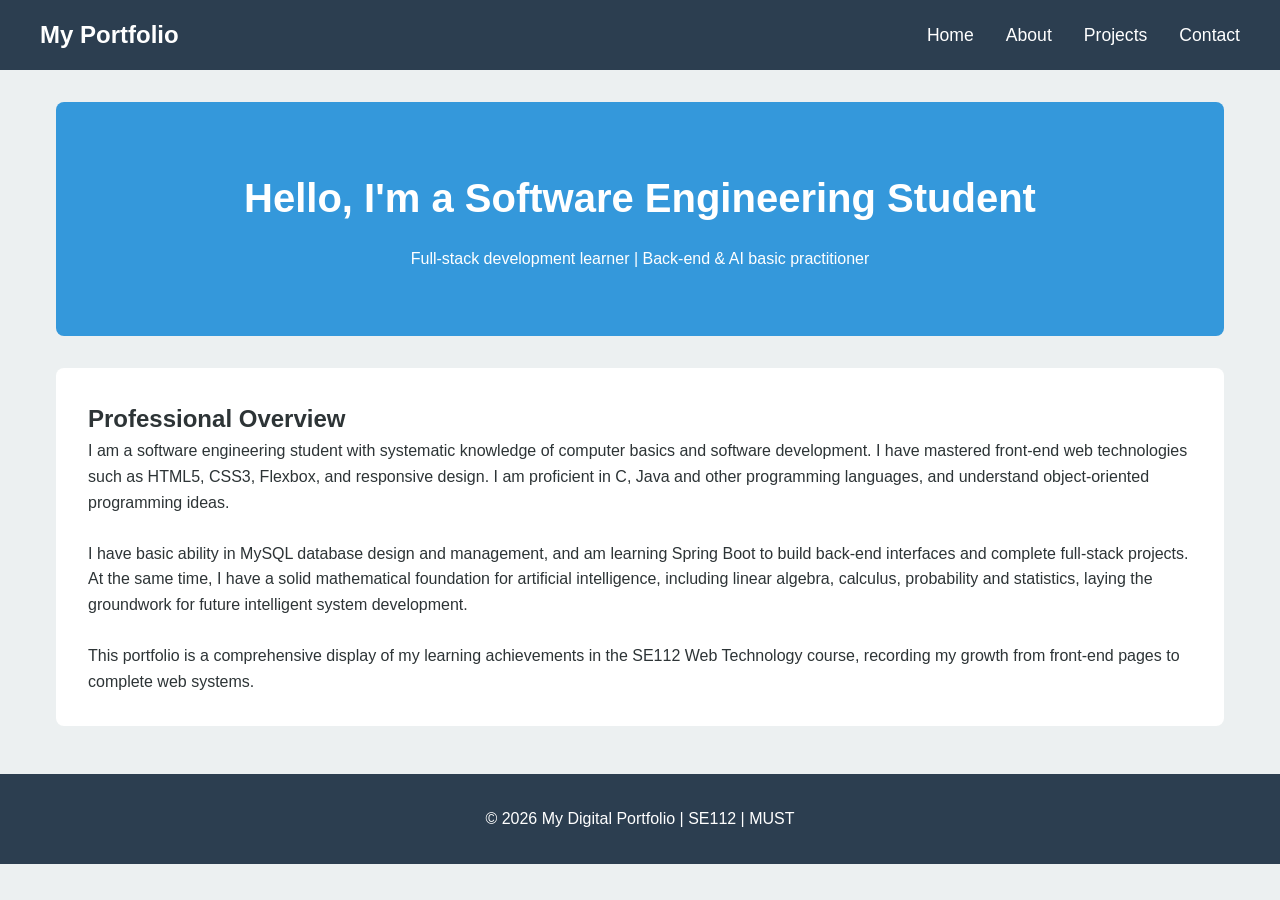
<file: index.html>
<!DOCTYPE html>
<html lang="en">
<head>
    <meta charset="UTF-8">
    <meta name="viewport" content="width=device-width, initial-scale=1.0">
    <title>Home | My Digital Portfolio</title>
    <link rel="stylesheet" href="style.css">
</head>
<body>
    <header>
        <nav>
            <div class="logo">My Portfolio</div>
            <ul class="nav-links">
                <li><a href="index.html">Home</a ></li>
                <li><a href="about.html">About</a ></li>
                <li><a href="project.html">Projects</a ></li>
                <li><a href="contact.html">Contact</a ></li>
            </ul>
        </nav>
    </header>

    <main class="container">
        <section class="hero">
            <h1>Hello, I'm a Software Engineering Student</h1>
            <p>Full-stack development learner | Back-end & AI basic practitioner</p >
        </section>

        <section class="card">
            <h2>Professional Overview</h2>
            <p>I am a software engineering student with systematic knowledge of computer basics and software development. I have mastered front-end web technologies such as HTML5, CSS3, Flexbox, and responsive design. I am proficient in C, Java and other programming languages, and understand object-oriented programming ideas.</p >
            <br>
            <p>I have basic ability in MySQL database design and management, and am learning Spring Boot to build back-end interfaces and complete full-stack projects. At the same time, I have a solid mathematical foundation for artificial intelligence, including linear algebra, calculus, probability and statistics, laying the groundwork for future intelligent system development.</p >
            <br>
            <p>This portfolio is a comprehensive display of my learning achievements in the SE112 Web Technology course, recording my growth from front-end pages to complete web systems.</p >
        </section>
    </main>

    <footer>
        <p>&copy; 2026 My Digital Portfolio | SE112 | MUST</p >
    </footer>
</body>
</html>
</file>
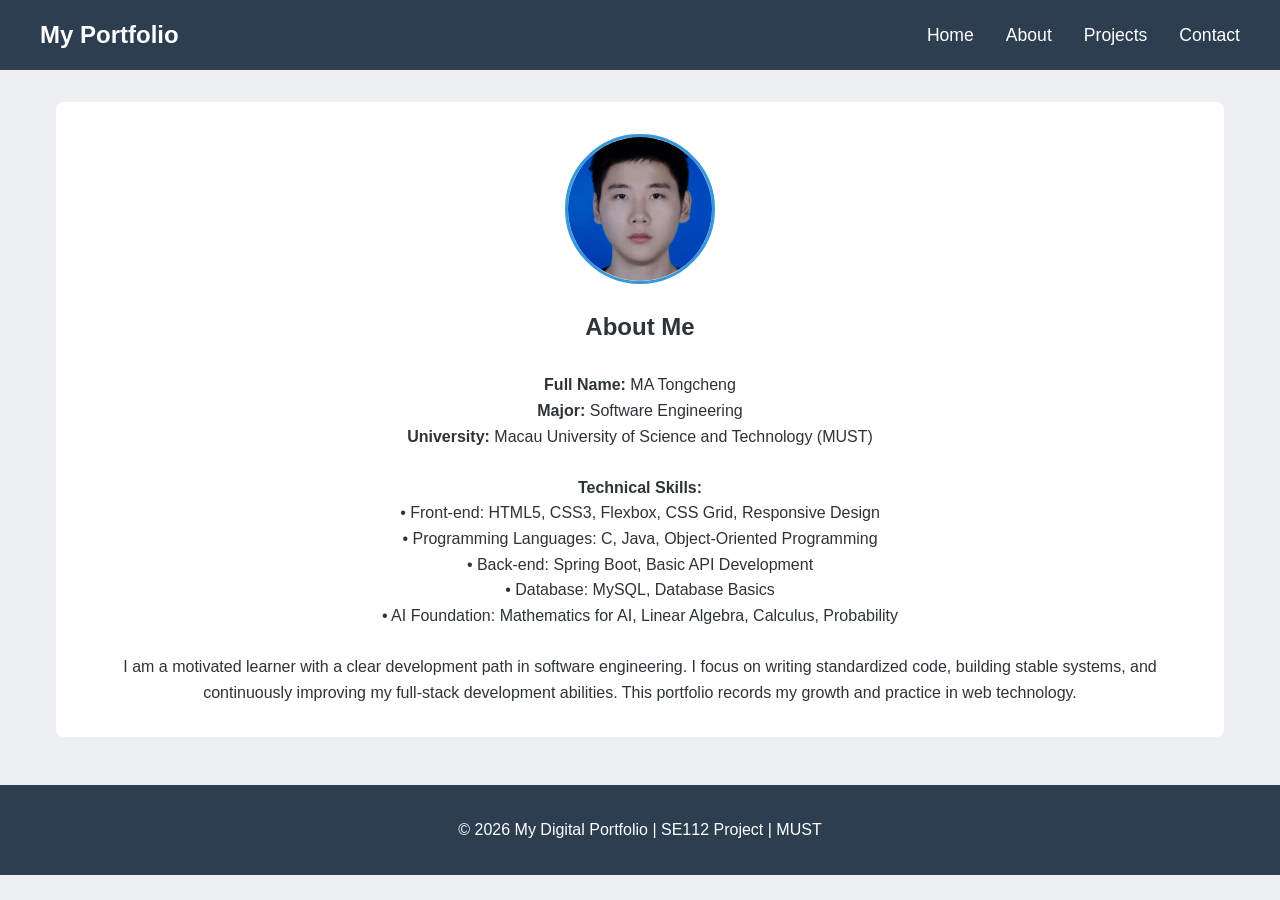
<file: about.html>
<!DOCTYPE html>
<html lang="en">
<head>
    <meta charset="UTF-8">
    <meta name="viewport" content="width=device-width, initial-scale=1.0">
    <title>About Me | My Digital Portfolio</title>
    <link rel="stylesheet" href="style.css">
</head>
<body>
    <header>
        <nav>
            <div class="logo">My Portfolio</div>
            <ul class="nav-links">
                <li><a href="index.html">Home</a ></li>
                <li><a href="about.html">About</a ></li>
                <li><a href="project.html">Projects</a ></li>
                <li><a href="contact.html">Contact</a ></li>
            </ul>
        </nav>
    </header>

    <main class="container">
        <div class="card about-card">
            <img src="image/avatar.jpg" alt="Avatar" class="avatar">
            <h2>About Me</h2>
            <br>
            <p><strong>Full Name:</strong> MA Tongcheng</p >
            <p><strong>Major:</strong> Software Engineering</p >
            <p><strong>University:</strong> Macau University of Science and Technology (MUST)</p >
            <br>
            <p><strong>Technical Skills:</strong></p >
            <p>• Front‑end: HTML5, CSS3, Flexbox, CSS Grid, Responsive Design</p >
            <p>• Programming Languages: C, Java, Object‑Oriented Programming</p >
            <p>• Back‑end: Spring Boot, Basic API Development</p >
            <p>• Database: MySQL, Database Basics</p >
            <p>• AI Foundation: Mathematics for AI, Linear Algebra, Calculus, Probability</p >
            <br>
            <p>I am a motivated learner with a clear development path in software engineering. I focus on writing standardized code, building stable systems, and continuously improving my full‑stack development abilities. This portfolio records my growth and practice in web technology.</p >
        </div>
    </main>

    <footer>
        <p>&copy; 2026 My Digital Portfolio | SE112 Project | MUST</p >
    </footer>
</body>
</html>
</file>
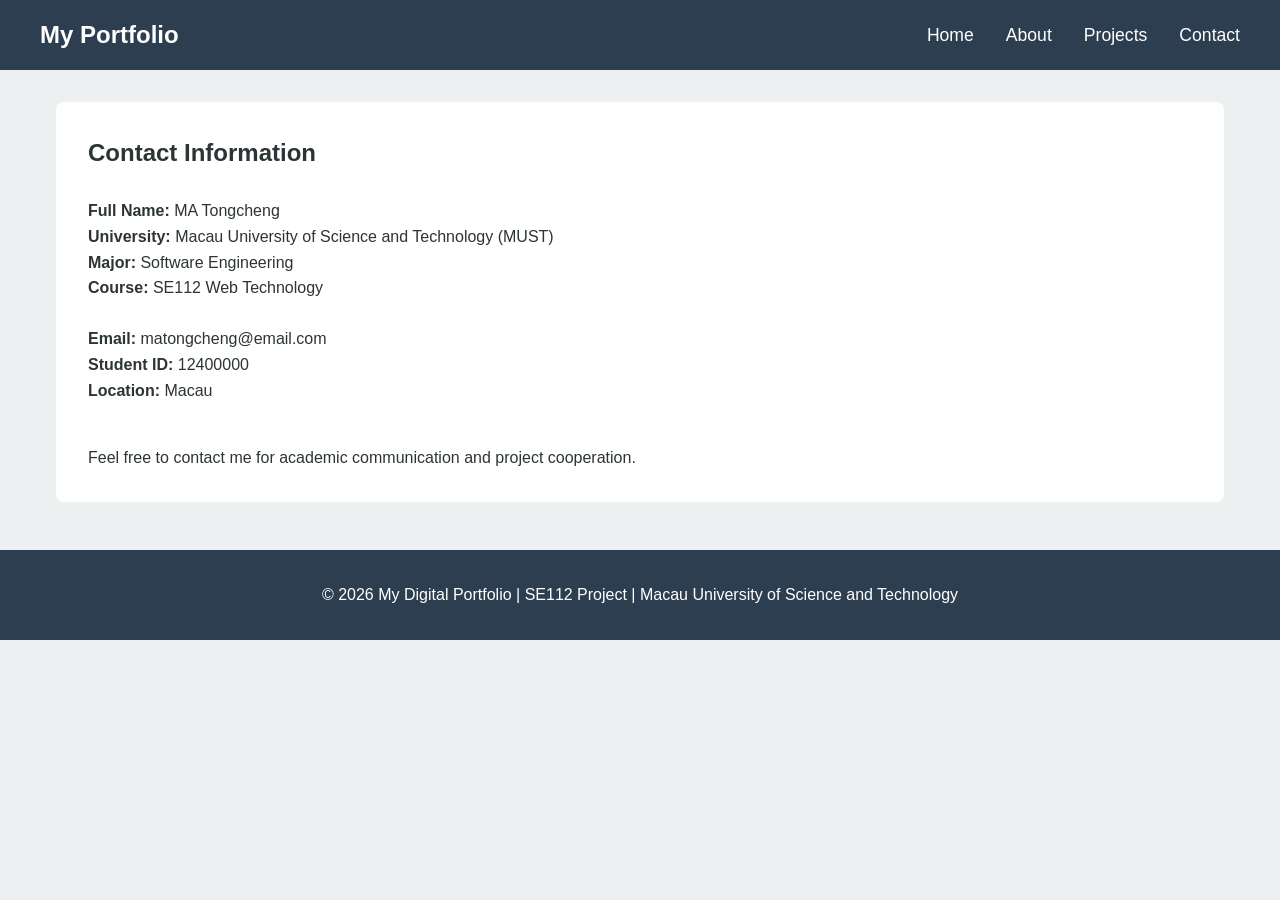
<file: contact.html>
<!DOCTYPE html>
<html lang="en">
<head>
    <meta charset="UTF-8">
    <meta name="viewport" content="width=device-width, initial-scale=1.0">
    <title>Contact | My Digital Portfolio</title>
    <link rel="stylesheet" href="style.css">
</head>
<body>
    <header>
        <nav>
            <div class="logo">My Portfolio</div>
            <ul class="nav-links">
                <li><a href="index.html">Home</a ></li>
                <li><a href="about.html">About</a ></li>
                <li><a href="project.html">Projects</a ></li>
                <li><a href="contact.html">Contact</a ></li>
            </ul>
        </nav>
    </header>

    <main class="container">
        <div class="card">
            <h2>Contact Information</h2>
            <br>
            <p><strong>Full Name:</strong> MA Tongcheng</p >
            <p><strong>University:</strong> Macau University of Science and Technology (MUST)</p >
            <p><strong>Major:</strong> Software Engineering</p >
            <p><strong>Course:</strong> SE112 Web Technology</p >
            <br>
            <p><strong>Email:</strong> matongcheng@email.com</p >
            <p><strong>Student ID:</strong> 12400000</p >
            <p><strong>Location:</strong> Macau</p >
            <br>
            <p style="margin-top:1rem;">Feel free to contact me for academic communication and project cooperation.</p >
        </div>
    </main>

    <footer>
        <p>&copy; 2026 My Digital Portfolio | SE112 Project | Macau University of Science and Technology</p >
    </footer>
</body>
</html>
</file>
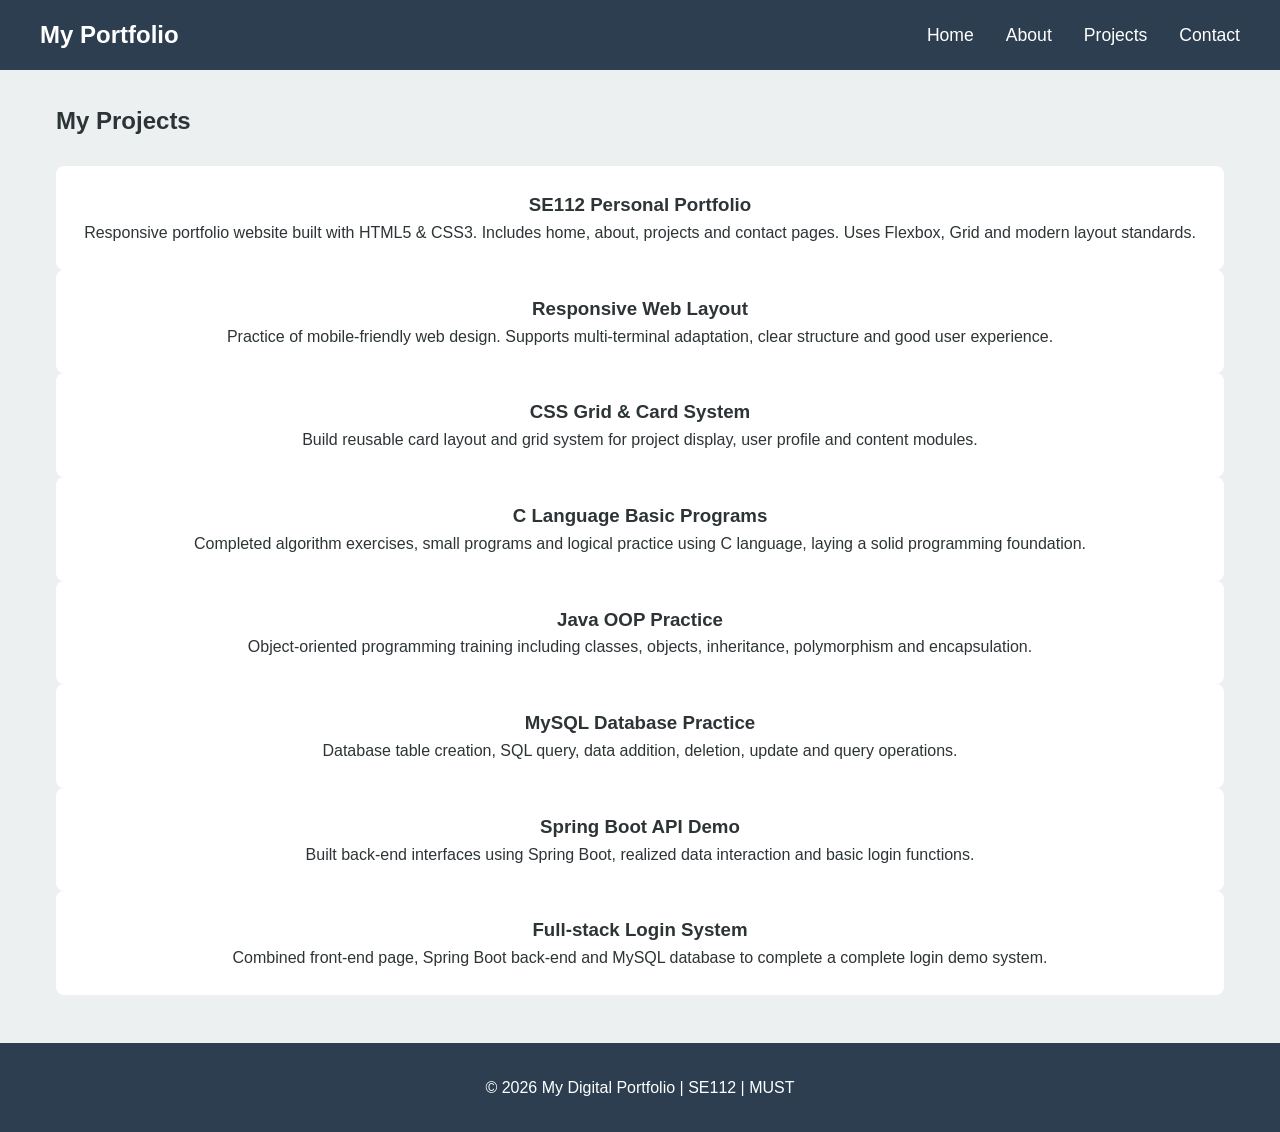
<file: project.html>
<!DOCTYPE html>
<html lang="en">
<head>
    <meta charset="UTF-8">
    <meta name="viewport" content="width=device-width, initial-scale=1.0">
    <title>Projects | My Digital Portfolio</title>
    <link rel="stylesheet" href="style.css">
</head>
<body>
    <header>
        <nav>
            <div class="logo">My Portfolio</div>
            <ul class="nav-links">
                <li><a href="index.html">Home</a ></li>
                <li><a href="about.html">About</a ></li>
                <li><a href="project.html">Projects</a ></li>
                <li><a href="contact.html">Contact</a ></li>
            </ul>
        </nav>
    </header>

    <main class="container">
        <h2>My Projects</h2>
        <br>
        <div class="projects-grid">
            <div class="project-card">
                <h3>SE112 Personal Portfolio</h3>
                <p>Responsive portfolio website built with HTML5 & CSS3. Includes home, about, projects and contact pages. Uses Flexbox, Grid and modern layout standards.</p >
            </div>

            <div class="project-card">
                <h3>Responsive Web Layout</h3>
                <p>Practice of mobile-friendly web design. Supports multi-terminal adaptation, clear structure and good user experience.</p >
            </div>

            <div class="project-card">
                <h3>CSS Grid & Card System</h3>
                <p>Build reusable card layout and grid system for project display, user profile and content modules.</p >
            </div>

            <div class="project-card">
                <h3>C Language Basic Programs</h3>
                <p>Completed algorithm exercises, small programs and logical practice using C language, laying a solid programming foundation.</p >
            </div>

            <div class="project-card">
                <h3>Java OOP Practice</h3>
                <p>Object-oriented programming training including classes, objects, inheritance, polymorphism and encapsulation.</p >
            </div>

            <div class="project-card">
                <h3>MySQL Database Practice</h3>
                <p>Database table creation, SQL query, data addition, deletion, update and query operations.</p >
            </div>

            <div class="project-card">
                <h3>Spring Boot API Demo</h3>
                <p>Built back-end interfaces using Spring Boot, realized data interaction and basic login functions.</p >
            </div>

            <div class="project-card">
                <h3>Full-stack Login System</h3>
                <p>Combined front-end page, Spring Boot back-end and MySQL database to complete a complete login demo system.</p >
            </div>
        </div>
    </main>

    <footer>
        <p>&copy; 2026 My Digital Portfolio | SE112 | MUST</p >
    </footer>
</body>
</html>
</file>
<file: style.css>
*{
    margin:0;
    padding:0;
    box-sizing:border-box;
    font-family:Arial, Helvetica, sans-serif;
}

:root{
    --primary: #2c3e50;
    --secondary: #3498db;
    --light: #ecf0f1;
    --dark: #2d3436;
}

body{
    line-height:1.6;
    color:var(--dark);
    background-color:var(--light);
}

header{
    background: var(--primary);
    padding:1rem;
    position:sticky;
    top:0;
    z-index:100;
}

nav{
    display:flex;
    justify-content:space-between;
    align-items:center;
    max-width:1200px;
    margin:0 auto;
}

.logo{
    color:white;
    font-size:1.5rem;
    font-weight:bold;
}

.nav-links{
    display:flex;
    list-style:none;
    gap:2rem;
}

.nav-links a{
    color:white;
    text-decoration:none;
    font-size:1.1rem;
}

.nav-links a:hover{
    color:var(--secondary)
}

.container{
    max-width:1200px;
    margin:2rem auto;
    padding: 0 1rem;
}

.hero{
    text-align:center;
    padding:4rem 2rem;
    background:var(--secondary);
    color:white;
    border-radius:8px;
    margin-bottom:2rem;
}

.hero h1{
    font-size:2.5rem;
    margin-bottom:1rem;
}

.card{
    background:white;
    padding:2rem;
    border-radius:8px;
    box-shadow:0 2px 5px rgba(0,0,0,0,1);
    margin-bottom:2rem;
}

.project-card{
    background:white;
    padding:1.5rem;
    border-radius:8px;
    box-shadow:0 2px 5px rgba(0,0,0,0,1);
    text-align: center;
}

.contact-form{
    max-width:600px;
    margin:0 auto;
}

.form-group{
    margin-bottom:1rem;
}

input,textarea{
    width:100%;
    padding:0.8rem;
    border-radius:4px;
}

button{
    background:var(--secondary);
    color:whiter;
    border:none;
    padding:0.8rem 2rem;
    border-radius:4px;
    cursor:pointer;
}

footer{
    background:var(--primary);
    color:white;
    text-align:center;
    padding:2rem 1rem;
    margin-top:3rem;
}

.avatar{
    width:150px;
    height:150px;
    border-radius:50%;
    object-fit:cover;
    display:block;
    margin:0 auto 1.5rem;
    border:3px solid var(--secondary);
}

.about-card{
    text-align:center;
}

@media (max-width:768px){
    nav{
        flex-direction:colum;
        gap:1rem;
    }
    .nav-links{
        gap:1rem;
    }
    .hero h1{
        font-size:2rem;
    }
}
</file>
